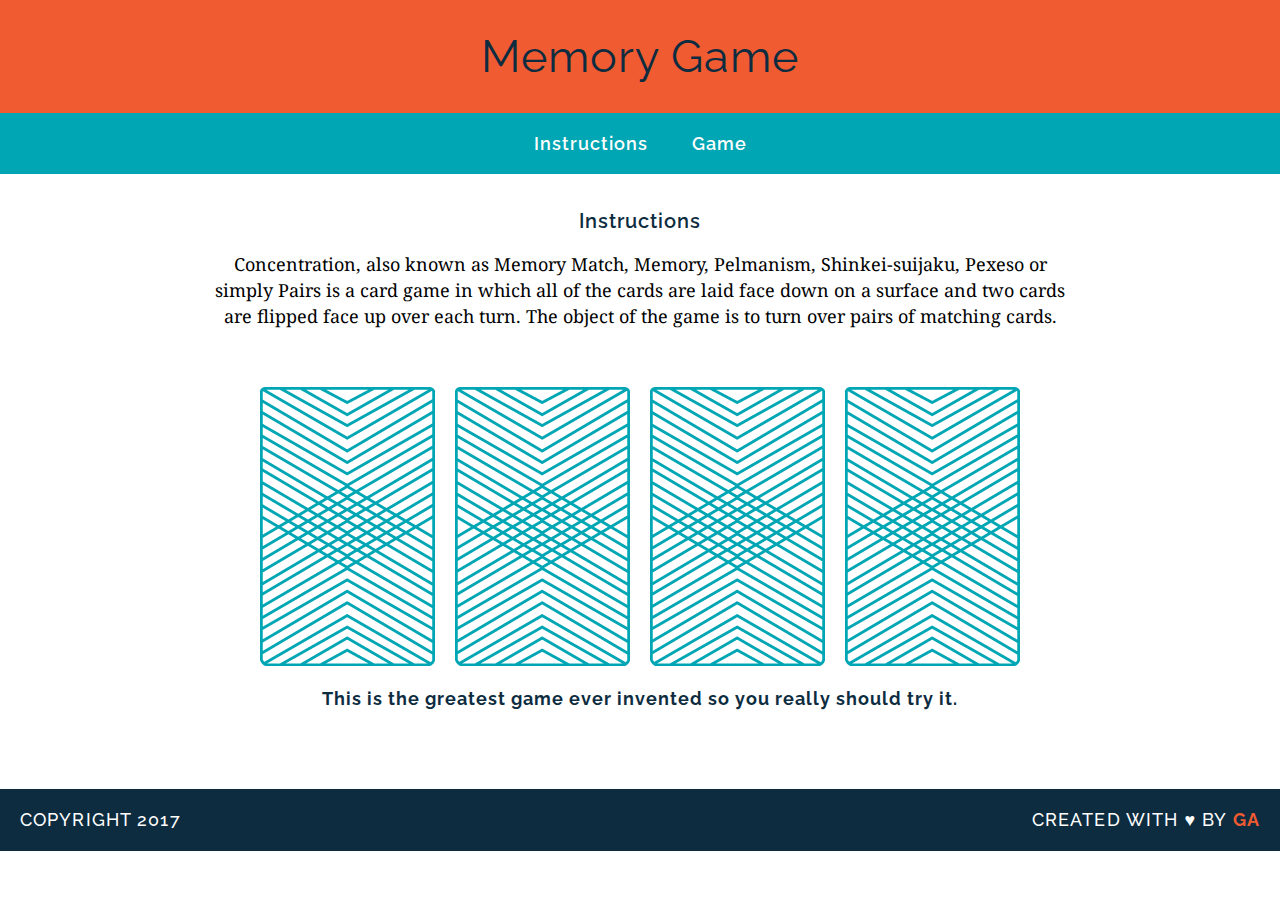
<file: memory_game/index.html>
<!DOCTYPE html>
<html>
<head>
	<title>Memory Card Game</title>
	<link href="css/style.css" rel="stylesheet" type="text/css">
	<link href="https://fonts.googleapis.com/css?family=Droid+Serif|Raleway:400,500,600,700" rel="stylesheet">
</head>
<body>
	<header>
		<h1>Memory Game</h1>
	</header>
	<nav>
		<a href="#">Instructions</a>
		<a href="#">Game</a>
	</nav>
	<main>
		<h2>Instructions</h2>
		<p>Concentration, also known as Memory Match, Memory, Pelmanism, Shinkei-suijaku, Pexeso or simply Pairs is a card game in which all of the cards are laid face down on a surface and two cards are flipped face up over each turn. The object of the game is to turn over pairs of matching cards.</p>
		<div>
			<img src="images/back.png" alt="Queen of Diamonds">
			<img src="images/back.png" alt="Queen of Hearts">
			<img src="images/back.png" alt="King of Diamonds">
			<img src="images/back.png" alt="King of Hearts">
		</div>
		<h3>This is the greatest game ever invented so you really should try it.</h3>
		<p><a href="https://www.linkedin.com/in/jeffrey-thompson-a96142152/" target="_blank">See my LinkedIn</a></p>
	</main>
	<footer class="clearfix">
		<p class="copyright">Copyright 2017</p>
		<p class="message">Created with &hearts; by <span class="name">GA</span></p>
	</footer>
</body>	
</html>
</file>
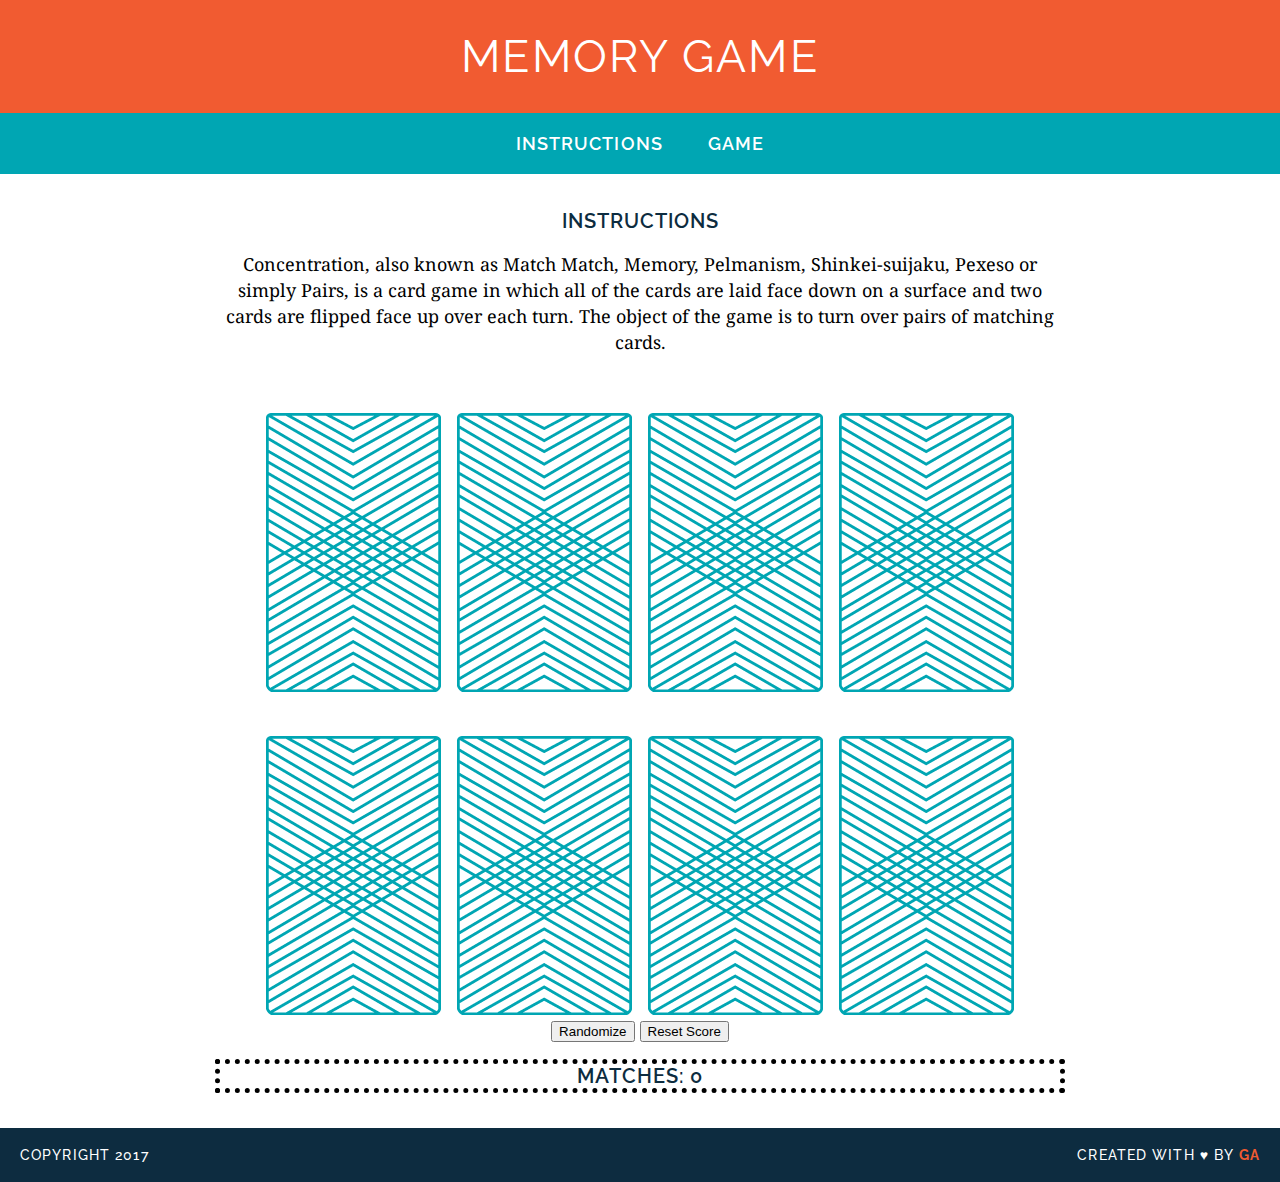
<file: memory_game/memory-game/index.html>
<!DOCTYPE html>
<html lang="en">
<head>
	<meta charset="UTF-8">
	<title>Memory Card Game</title>
	<link href="https://fonts.googleapis.com/css?family=Droid+Serif|Raleway:400,500,600,700" rel="stylesheet">
	<link rel="stylesheet" href="css/style.css">
</head>
<body>

	<header>
		<h1>Memory Game</h1>
	</header>

	<nav>
		<a href="#">Instructions</a>
		<a href="#">Game</a>
	</nav>


	<main>
		<h2>Instructions</h2>

		<p>
			Concentration, also known as Match Match, Memory, Pelmanism, Shinkei-suijaku, Pexeso or simply Pairs, is a card game in which all of the cards are laid face down on a surface and two cards are flipped face up over each turn. The object of the game is to turn over pairs of matching cards.
		</p>

		<h2 id = "message"></h2>

		<div id="game-board" class="board clearfix"></div>
		
		<button type ="button" id = "button">Randomize</button>
		<button type ="button" id = "scoreReset">Reset Score</button>

		<h2 class = "scoreboard">Matches: <span id = "score">0</span></h2>

	</main>

	<footer class="clearfix">
		<p class="copyright">Copyright 2017</p>
		<p class="message">Created with &hearts; by <span class="name">GA</span></p>
	</footer>
<script src="js/main.js"></script>
</body>
</html>
</file>
<file: memory_game/css/style.css>
body {
	text-align: center;
	margin: 0;
}

header {
	background: #F15B31;
	color: #FFFFFF;
	padding: 30px 20px 30px 20px;
}

h1,h2,h3,a {
	font-family: "Raleway", sans-serif;
	font-weight: 400;
	color: #0D2C40;
	letter-spacing: 1px;
	font-size: 45px;
}

h1 {
	margin: 0;
}

a{
	color: #FFFFFF;
	font-weight: 600;
	font-size: 18px;
	text-decoration: none;
	margin: 20px;
	border-bottom: 2px solid transparent;
}

a:hover {
	border-bottom: 2px solid white;
}

h2 {
	font-weight: 600;
	font-size: 20px;
}

h3{
	font-size: 18px;
	font-weight: bold;
}

p{
	font-family: "Droid Serif", serif;
	line-height: 26px;
	font-size: 18px;
}

nav {
	background: #00A6B3;
	color: #FFFFFF;
	padding: 20px 0 20px 0;
}

main {
	width: 850px;
	margin: 35px auto 35px auto;
}

img{
	margin: 40px 8px 0 8px;
}

footer {
	text-transform: uppercase;
	padding: 0 20px 0 20px;
	background: #0D2C40;
	color: white;
	font-size: 14px;
	letter-spacing: .08em;
	font-weight: 500;
}

.copyright {
	font-family: "Raleway";
	float: left;
}

.message {
	font-family: "Raleway";
	float: right;
}

.clearfix:after {
	visibility: hidden;
	display: block;
	content: " ";
	clear: both;
	height: 0;
	font-size: 0;
}

.name {
	color: #F15B31;
	font-weight: 700;
}
</file>
<file: memory_game/memory-game/css/style.css>
/* =============================
GENERAL STYLES 
================================ */
body {
  font-family: "Raleway", sans-serif;
  text-align: center;
  font-size: 18px;
  -webkit-font-smoothing: antialiased;
  margin: 0;
}

.clearfix:after {
  visibility: hidden;
  display: block;
  content: " ";
  clear: both;
  height: 0;
  font-size: 0;
}

/* =============================
TYPOGRAPHY
================================ */
h1, h2 {
  text-transform: uppercase;
}

h1 {
  color: white;
  font-size: 45px;
  margin: 0;
  font-weight: 400;
  letter-spacing: 0.05em;
}

h2 {
  color: #0D2C40;
  letter-spacing: 0.05em;
  font-weight: 600;
  font-size: 20px;
}

p {
  font-family: "Droid Serif", serif;
  line-height: 26px;
}

a {
  color: white;
  text-decoration: none;
  text-transform: uppercase;
  font-weight: 600;
  letter-spacing: .06em;

  margin: 0 20px;
  /* For hover style transition (bonus) */
  border-bottom: 2px solid transparent;
  transition: all .3s ease-in-out; 
}

a:hover {
  border-bottom: 2px solid white;
}

.scoreboard {
  border: 5px dotted black;
}
/* =============================
HEADER
================================ */
header {
  background-color: #F15B31;
  padding: 30px 20px;
}

/* =============================
NAV
================================ */
nav {
  background-color: #00A6B3;
  padding: 20px 0;
}

/* =============================
MAIN SECTION
================================ */

main {
  width: 850px;
  margin: 35px auto;
}


/* =============================
GAME BOARD
================================ */
img {
  margin: 40px 8px 0;
}

/* =============================
FOOTER
================================ */
footer {
  text-transform: uppercase;
  padding: 0 20px;
  background-color: #0D2C40;
  color: white;
  font-size: 14px;
  letter-spacing: .08em;
  font-weight: 500;

}

.copyright {
  float: left;
  font-family: "Raleway", sans-serif;
}

.message {
  float: right;
  font-family: "Raleway", sans-serif;
}

.name {
  color: #F15B31;
  font-weight: bold;
}
</file>
